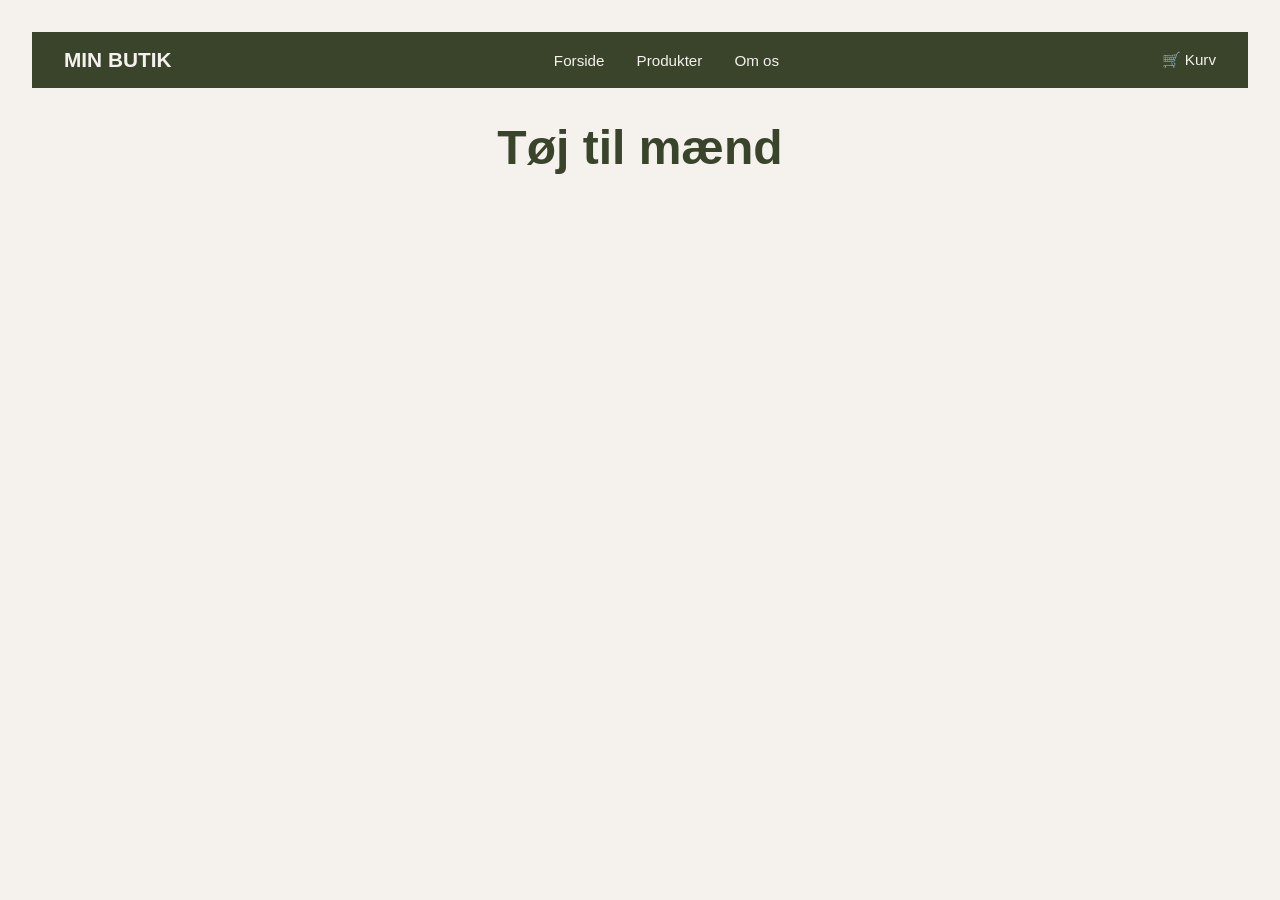
<file: index.html>
<!doctype html>
<html lang="da">
  <head>
    <meta charset="UTF-8" />
    <meta name="viewport" content="width=device-width, initial-scale=1.0" />
    <link rel="stylesheet" href="style.css" />
    <title>Forside</title>
  </head>
  <body>
    <header>
      <nav>
        <a href="index.html" class="logo">MIN BUTIK</a>

        <div class="nav-links">
          <a href="#">Forside</a>
          <a href="#">Produkter</a>
          <a href="#">Om os</a>
        </div>

        <a href="#" class="cart">🛒 Kurv</a>
      </nav>
    </header>
    <main>
      <h1>Tøj til mænd</h1>
      <h2>Vores produkter</h2>
      <section class="produktliste"></section>
    </main>
    <footer></footer>
    <script src="script.js"></script>
  </body>
</html>
</file>
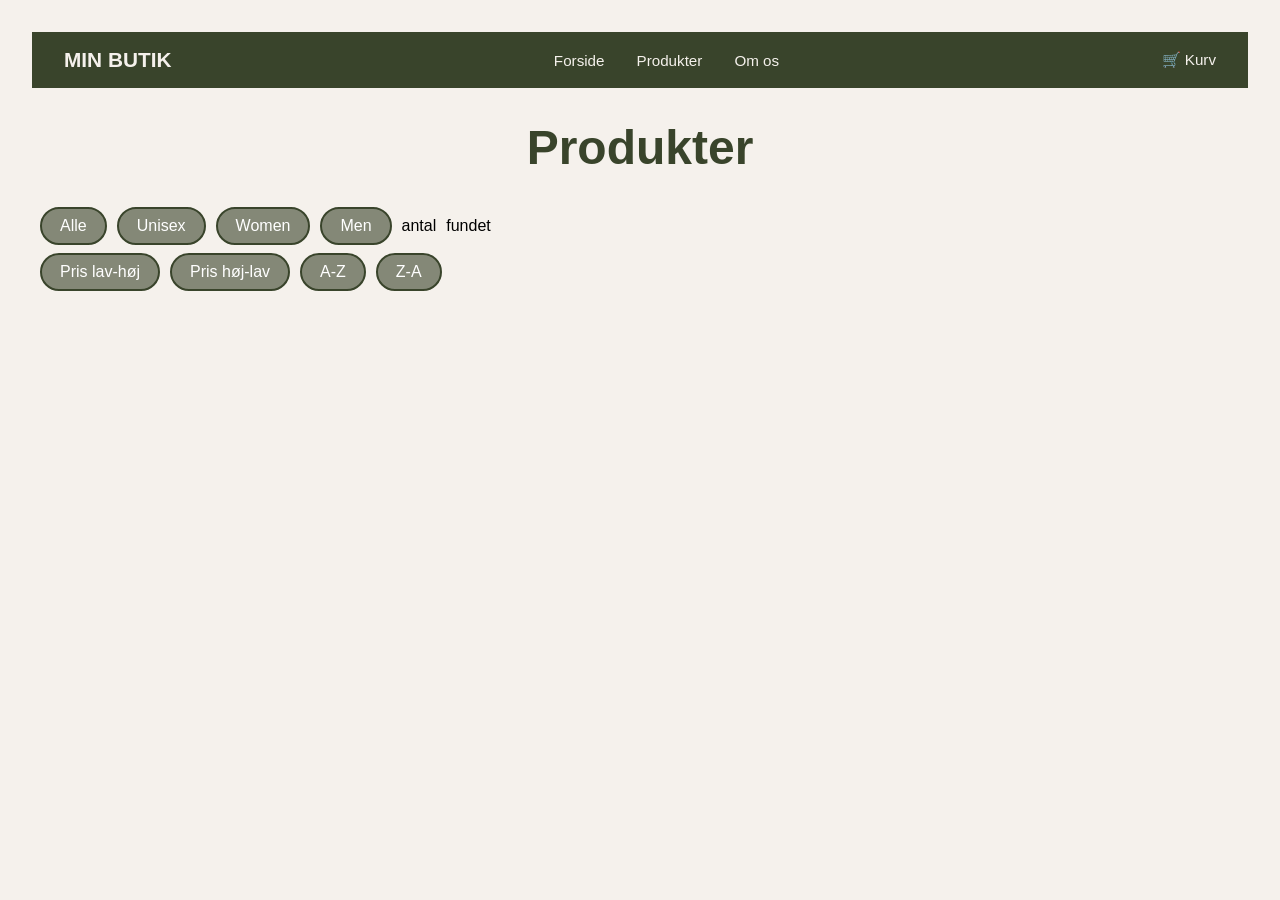
<file: productlist.html>
<!doctype html>
<html lang="da">
  <head>
    <meta charset="UTF-8" />
    <meta name="viewport" content="width=device-width, initial-scale=1.0" />
    <link rel="stylesheet" href="style.css" />
    <title>Productlist</title>
  </head>
  <body>
    <header>
      <nav>
        <a href="index.html" class="logo">MIN BUTIK</a>

        <div class="nav-links">
          <a href="index.html">Forside</a>
          <a href="#">Produkter</a>
          <a href="#">Om os</a>
        </div>

        <a href="#" class="cart">🛒 Kurv</a>
      </nav>
    </header>
    <main>
      <h1>Produkter</h1>
      <h2>Vores produkter</h2>

      <nav id="filtre">
        <button>Alle</button>
        <button>Unisex</button>
        <button>Women</button>
        <button>Men</button>
        <span>antal</span> fundet
      </nav>

      <nav id="sortering">
        <button>Pris lav-høj</button>
        <button>Pris høj-lav</button>
        <button>A-Z</button>
        <button>Z-A</button>
      </nav>

      <section class="produktliste"></section>
    </main>
    <footer></footer>
    <script src="script.js"></script>
  </body>
</html>
</file>
<file: style.css>
/* .produktliste {
  display: grid;
  grid-template-columns: repeat(auto-fit, minmax(250px, 1fr));
  gap: 1.5rem;
}

article {
  display: grid;
  grid-template-rows: subgrid;
  grid-row: span 5;

  background-color: white;
  border: 1px solid #e3ded7;
  padding: 1rem;
  border-radius: 12px;
} */
.produktliste {
  display: grid;
  grid-template-columns: repeat(auto-fit, minmax(250px, 1fr));
  gap: 1.5rem;
}

.produktliste a {
  display: grid;
  text-decoration: none;
  color: inherit;
}

article {
  display: grid;
  grid-template-rows: subgrid;
  grid-row: span 6;
  position: relative;
  background-color: white;
  border: 1px solid #e3ded7;
  padding: 1rem;
  border-radius: 12px;
}

article:hover {
  transform: translateY(-5px);
  box-shadow: 0 5px 15px rgba(0, 0, 0, 0.08);
  transition: transform 0.3s ease;
}

img {
  width: 100%;
  border-radius: 10px;
}

body {
  background-color: #f5f1ec;
  margin: 0;
  padding: 2rem;
  font-family: Arial, sans-serif;
}
h1 {
  text-align: center;
  font-size: 3rem;
  color: #39442b;
  margin-bottom: 2rem;
}

h2 {
  color: #39442b;
  font-size: 1.3rem;
  margin-bottom: 0.5rem;
}

article h2 {
  color: #39442b;
  font-size: 1.2rem;
  margin: 1rem 0 0.3rem;
}

article h3 {
  color: #777;
  font-size: 0.9rem;
  font-weight: normal;
  margin: 0 0 0.8rem;
}

article p {
  margin: 0.2rem 0;
  color: #39442b;
}

article p:first-of-type {
  font-weight: bold;
  font-size: 1rem;
}

article p:last-of-type {
  color: #777;
  font-size: 0.85rem;
}

/* HEADER */
header {
  background-color: #39442b;
  padding: 1rem 2rem;
}

nav {
  max-width: 1200px;
  margin: 0 auto;

  display: flex;
  align-items: center;
  justify-content: space-between;
}

.logo {
  color: #f5f1ec;
  font-size: 1.3rem;
  font-weight: bold;
  text-decoration: none;
}

.nav-links {
  display: flex;
  gap: 2rem;
}

.nav-links a,
.cart {
  color: #f5f1ec;
  text-decoration: none;
  font-size: 0.95rem;
}

.nav-links a:hover,
.cart:hover {
  text-decoration: underline;
}

#catlistContainer {
  display: grid;
  grid-template-columns: repeat(3, 1fr);
  gap: 1rem;

  a {
    padding: 2rem;
    /* background-color: #796d3e; */
    text-decoration: none;
    color: #39442b;
    text-align: center;
    font-size: medium;
    font-weight: bold;
    border: 3px solid #39442b;
    border-radius: 10px;
    transition: tranform 0.2s;
    transition: font-size 0.2s;
  }
  a:hover {
    /* text-decoration: underline; */
    transform: scale(1.03);
    font-size: 1.05em;
  }
}

.udsolgt {
  filter: grayscale(1);
  opacity: 0.5;
  pointer-events: none;
}

.soldout-label {
  position: absolute;
  top: 1rem;
  left: 1rem;

  background-color: #000;
  color: beige;
  padding: 0.8rem 1rem;
  border-radius: 10px;

  font-size: 0.8rem;
  font-weight: bold;
}

.udsolgt {
  pointer-events: none;
}

.tilbudslabel {
  position: absolute;
  top: 0.8rem;
  right: 1rem;
  padding: 1rem;
  border-radius: 10px;
  background-color: #204654;
  color: white;
}

#filtre,
#sortering {
  margin-bottom: 0.5rem;
  justify-content: flex-start;
  gap: 10px;
}

button {
  color: #204654;
  border: 1px solid #204654;
  font: inherit;
  cursor: pointer;
}

#filtre button,
#sortering button {
  background-color: rgb(57 68 43 / 60%);
  border: 2px solid #39442b;
  border-radius: 20px;
  padding: 8px 18px;
  cursor: pointer;
  color: white;
}

#filtre button:hover,
#sortering button:hover {
  color: #f5f1ec;
  background-color: #39442b;
}
</file>
